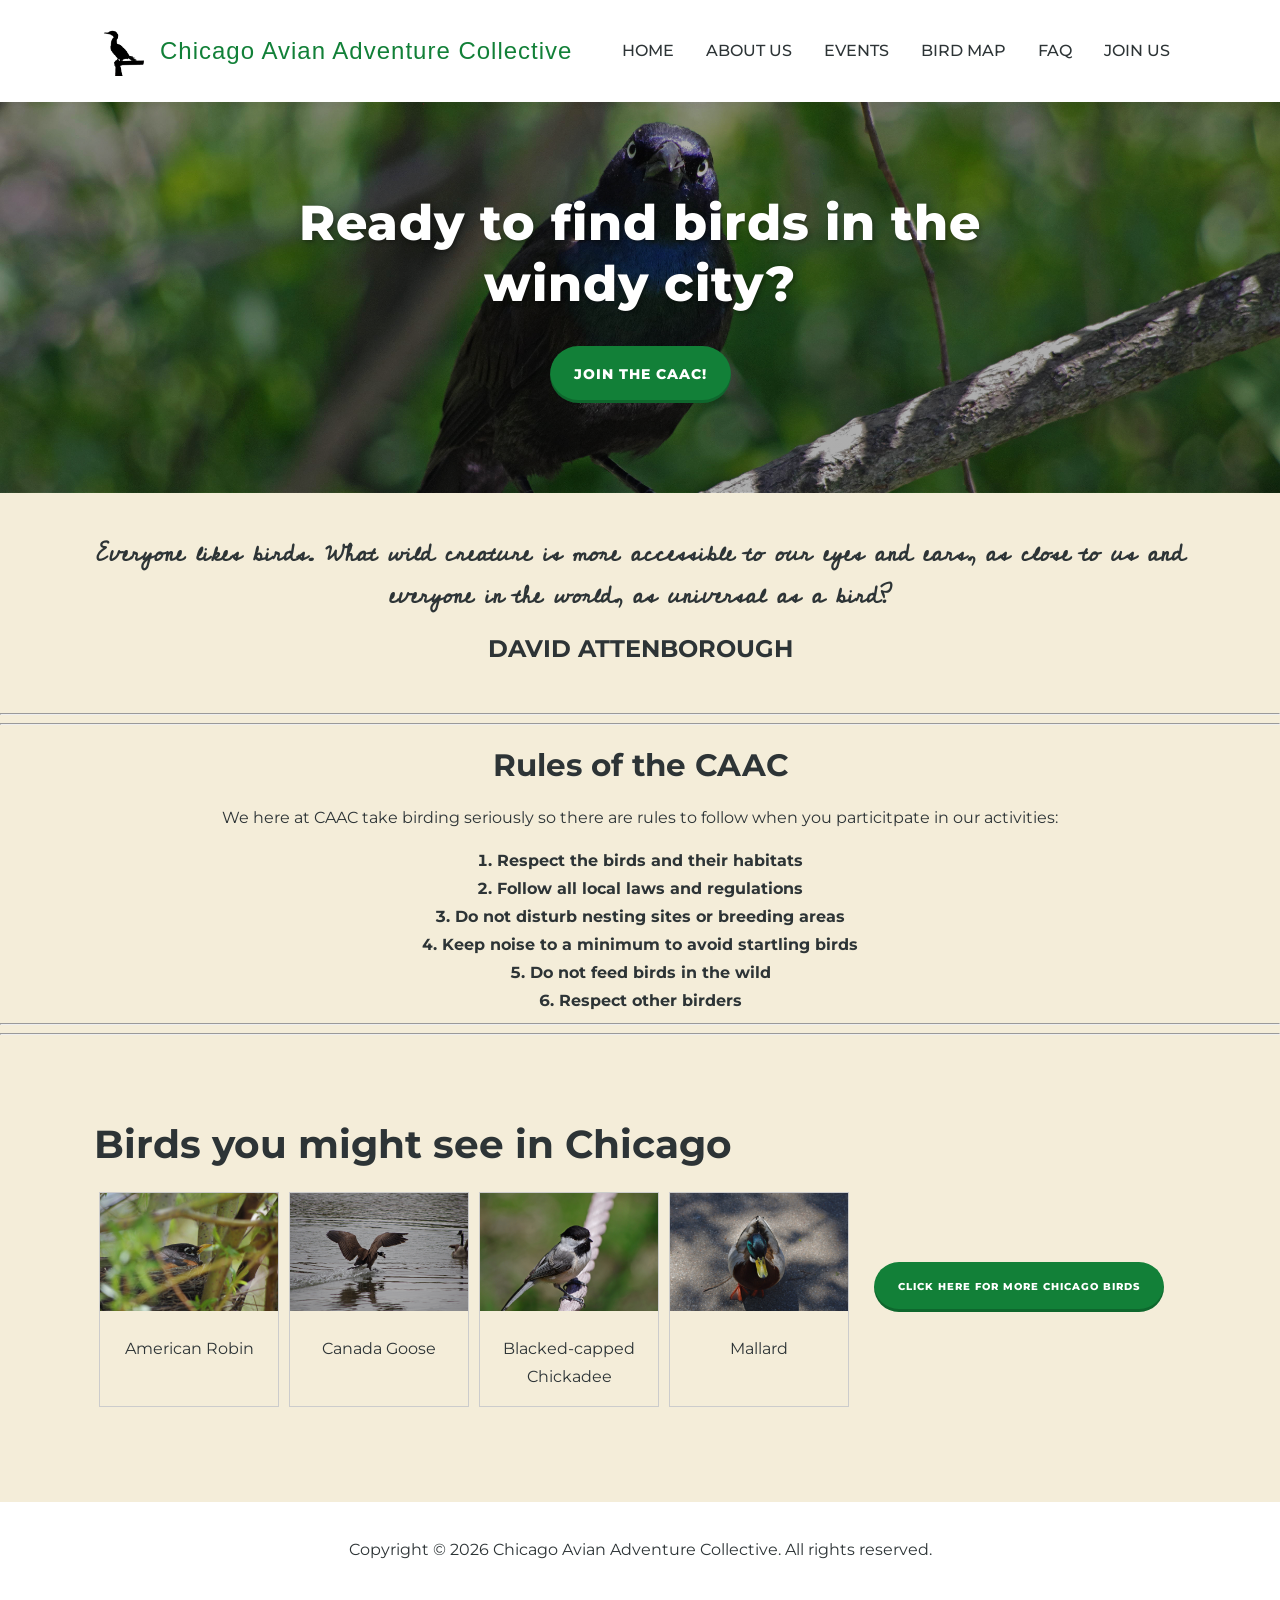
<file: index.html>
<!DOCTYPE html>
<html lang="en">
  <head>
    <meta charset="utf-8" />
    <title>Chicago Avian Adventure Collective Homepage</title>
    <!-- Google Fonts -->
  <link rel="preconnect" href="https://fonts.googleapis.com">
  <link rel="preconnect" href="https://fonts.gstatic.com" crossorigin>
  <link href="https://fonts.googleapis.com/css2?family=Montserrat:ital,wght@0,100..900;1,100..900&display=swap" rel="stylesheet">
  <link rel="preconnect" href="https://fonts.googleapis.com">
  <link rel="preconnect" href="https://fonts.gstatic.com" crossorigin>
  <link href="https://fonts.googleapis.com/css2?family=Cedarville+Cursive&display=swap" rel="stylesheet">
    
    <!-- Global styles -->
    <link href="global.css" rel="stylesheet" />
    <!-- Page styles -->
    <link href="homepage.css" rel="stylesheet" />

  </head>
  <body>
    <header class="header">
      <div class="container navigation">
        <a href="index.html" class="logo">
          <img
            src="images/CAAC_logo.png" width = "100%" height = "100%"
            alt="Chicago Avian Adventure Collective"
            class="logo-img"
          />
          <span>Chicago Avian Adventure Collective</span>
        </a>
        <nav>
          <ul class="nav-menu">
            <li><a href="index.html" class="nav-link">HOME</a></li>
            <li><a href="about_us.html" class="nav-link">ABOUT US</a></li>
            <li><a href="events.html" class="nav-link">EVENTS</a></li>
            <li><a href="bird-map.html" class="nav-link">BIRD MAP</a></li>
            <li><a href="faq.html" class="nav-link">FAQ</a></li>
            <li><a href="join_us.html" class="nav-link">JOIN US</a></li>
          </ul>
        </nav>
      </div>
    </header>
 <main>
   <section class="hero">
    <div class="container text-center">
          <h1>Ready to find birds in the windy city?</h1>
          <div>
            <a href="join-us.html" class="button button-green"> Join the CAAC! </a>
          </div>
    </div>
  </section>

    <section>
    <div class="container">
        <div class="text-center">
            <p class="birding-quote">
              <strong> Everyone likes birds. What wild creature is more accessible to our eyes and ears, 
              as close to us and everyone in the world, as universal as a bird? </strong>
            </p>
            <h2 id="title-sm">DAVID ATTENBOROUGH</h2>
        </div>
    </div>
   </section>
  <hr>
  <hr>
  <div class="container text-center">
	<h3> Rules of the CAAC </h3>
          <p>
            We here at CAAC take birding seriously so there are rules to follow when you particitpate in our activities:
          </p>
  </div>
  <div>
	<ol class = "rules-list">
		<li>Respect the birds and their habitats</li>
		<li>Follow all local laws and regulations</li>
		<li>Do not disturb nesting sites or breeding areas</li>
		<li>Keep noise to a minimum to avoid startling birds</li>
		<li>Do not feed birds in the wild</li>
    <li >Respect other birders</li>
	</ol>
  </div>
</div>
 <hr>
 <hr>
    <section>
    <div class="container">
      <h2 class="title">Birds you might see in Chicago</h2>

    <div class="gallery">
    <div class="gallery-item">
      <a target="_blank" href="images/Gallery_1.jpg">
        <img class = "gallery-img" src="images/Gallery_1.jpg" alt="American Robin in a nest" width="600" height="400">
      </a>
      <div class="desc">American Robin</div>
    </div>

    <div class="gallery-item">
      <a target="_blank" href="images/Gallery_2.jpg">
        <img class = "gallery-img" src="images/Gallery_2.jpg" alt="Geese fighting" width="600" height="400">
      </a>
      <div class="desc">Canada Goose</div>
    </div>

    <div class="gallery-item">
      <a target="_blank" href="images/Gallery_3.jpg">
        <img class = "gallery-img" src="images/Gallery_3.jpg" alt="Blacked-capped Chickadee perched" width="600" height="400">
      </a>
      <div class="desc">Blacked-capped Chickadee</div>
    </div>

    <div class="gallery-item">
      <a target="_blank" href="images/Gallery_6.jpg">
        <img class = "gallery-img" src="images/Gallery_6.jpg" alt="Top-view of a Mallard" width="600" height="400">
      </a>
      <div class="desc">Mallard</div>
    </div>

    <div>
      <a href="bird-map.html" class="sm_button button-green"> Click here for more Chicago birds </a>
    </div>
    </div>
    
    </section>

  </main>

    <footer class="footer">
      <div class="container text-center">
       <p> Copyright &#169; 2026 Chicago Avian Adventure Collective. All rights reserved.</p>
      </div>
    </footer>
  </body>
</html>
</file>
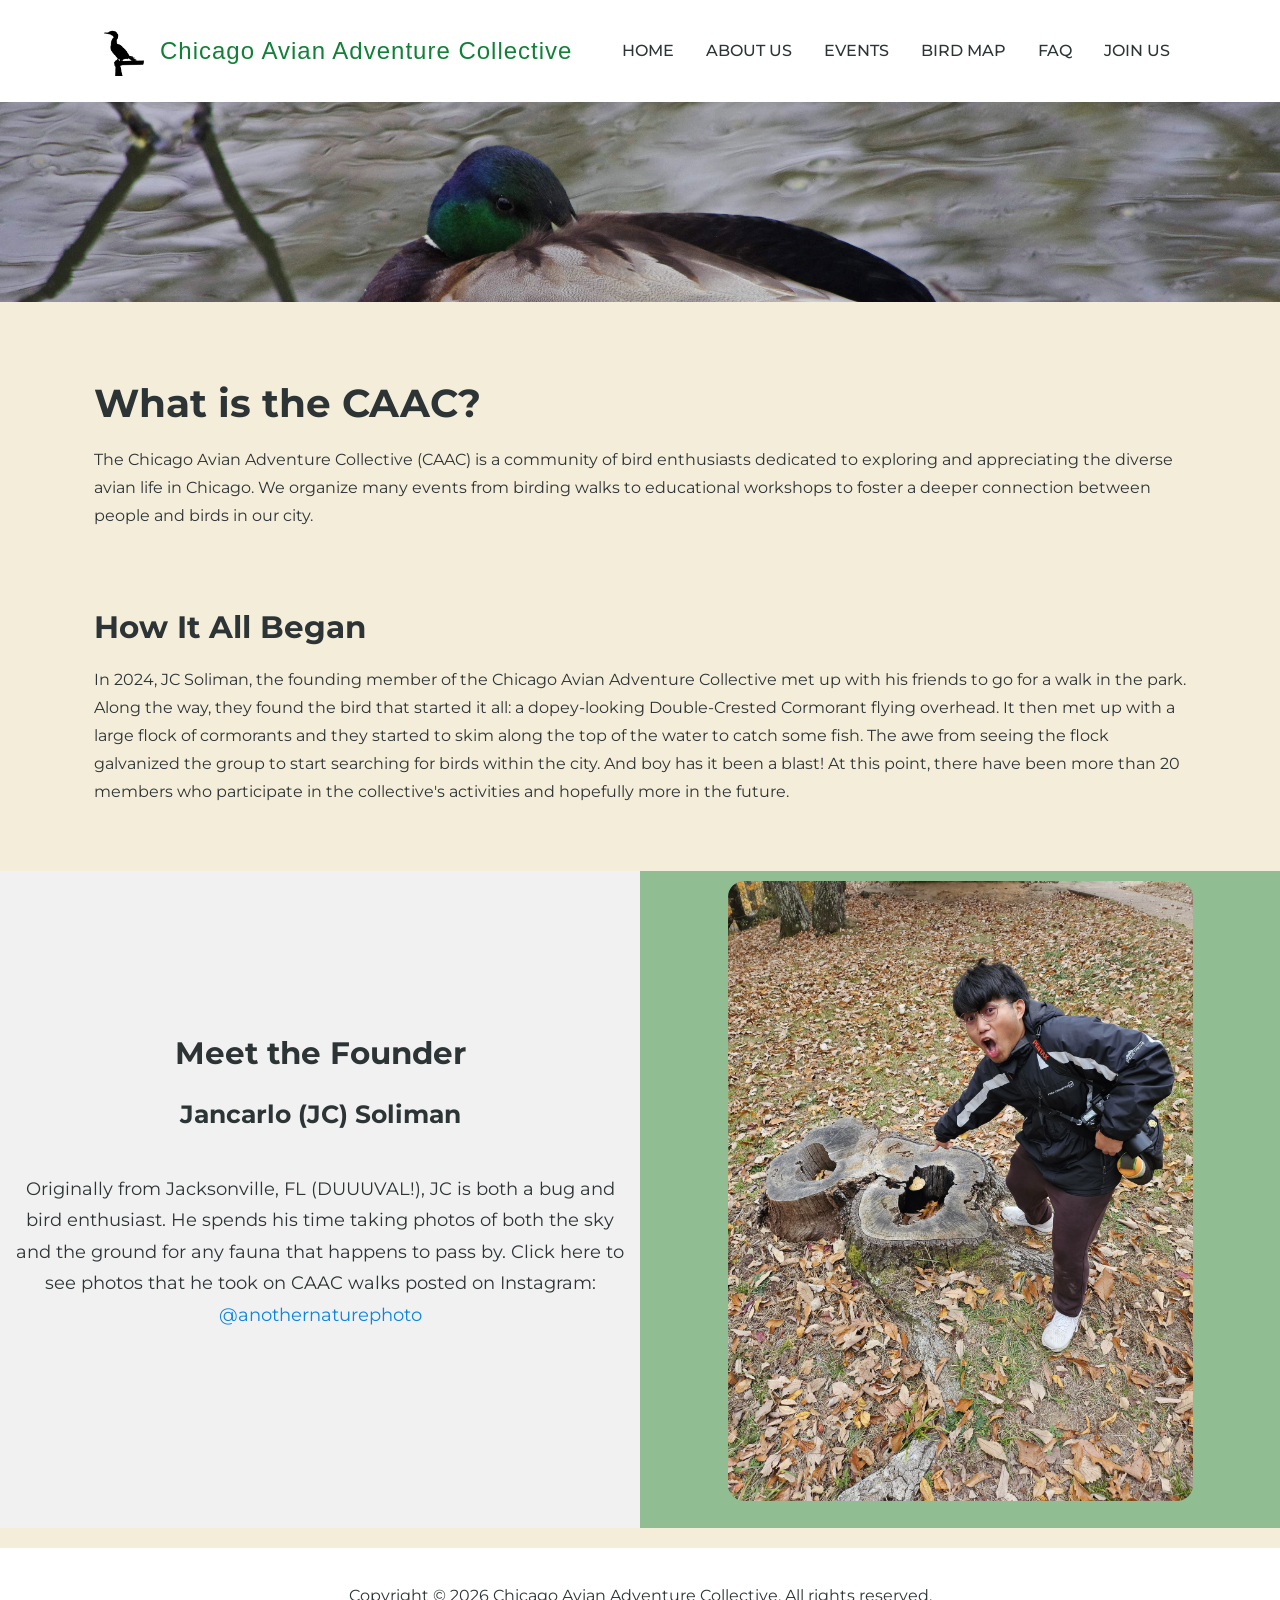
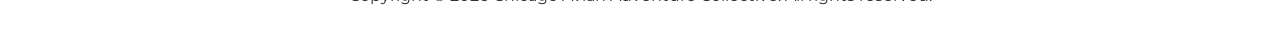
<file: about_us.html>
<!DOCTYPE html>
<html lang="en">
<head>
    <meta charset="utf-8" />
    <title>Learn About the CAAC</title>
    <!-- Google Fonts -->
  <link rel="preconnect" href="https://fonts.googleapis.com">
  <link rel="preconnect" href="https://fonts.gstatic.com" crossorigin>
  <link href="https://fonts.googleapis.com/css2?family=Montserrat:ital,wght@0,100..900;1,100..900&display=swap" rel="stylesheet">
    
    <!-- Global styles -->
    <link href="global.css" rel="stylesheet" />
    <!-- Page styles -->
    <link href="about_us.css" rel="stylesheet" />

  </head>

 <body>
        <header class="header">
      <div class="container navigation">
        <a href="index.html" class="logo">
          <img
            src="images/CAAC_logo.png" width = "100%" height = "100%"
            alt="Chicago Avian Adventure Collective"
            class="logo-img"
          />
          <span>Chicago Avian Adventure Collective</span>
        </a>
        <nav>
          <ul class="nav-menu">
            <li><a href="index.html" class="nav-link">HOME</a></li>
            <li><a href="about_us.html" class="nav-link">ABOUT US</a></li>
            <li><a href="events.html" class="nav-link">EVENTS</a></li>
            <li><a href="bird-map.html" class="nav-link">BIRD MAP</a></li>
            <li><a href="faq.html" class="nav-link">FAQ</a></li>
            <li><a href="join_us.html" class="nav-link">JOIN US</a></li>
          </ul>
        </nav>
      </div>
    </header>

    <main>
      <section class="hero">
      </section>
      <section>
        <div class="container">
          <h2 class="title">What is the CAAC?</h2>
          <p class="text">
            The Chicago Avian Adventure Collective (CAAC) is a community of bird enthusiasts dedicated
            to exploring and appreciating the diverse avian life in Chicago. We organize many events from birding walks to educational workshops 
            to foster a deeper connection between people and birds in our city.
          </p>
        </div>
    </section>

      <section>
        <div class="container_hiab">
          <h3>How It All Began</h3>
          <p class="text">
            In 2024, JC Soliman, the founding member of the Chicago Avian Adventure Collective met up with his friends to go for a walk in the park. 
	Along the way, they found the bird that started it all: a dopey-looking Double-Crested Cormorant flying overhead. It then met up with a large 
	flock of cormorants and they started to skim along the top of the water to catch some fish. The awe from seeing the flock galvanized the group to start searching for birds 
	within the city. And boy has it been a blast! At this point, there have been more than 20 members who participate in the collective's activities and hopefully more in the future.
          </p>
        </section>
        
        <div class="flex-container">
  <div class="flex-item-left">
    <h3 id="flex-left-founder">Meet the Founder</h3>
	  <h4 id="flex-left-name"> Jancarlo (JC) Soliman </h4>
          <p id="flex-left-bio">
          Originally from Jacksonville, FL (DUUUVAL!), JC is both a bug and bird enthusiast. He spends his time 
	        taking photos of both the sky and the ground for any fauna that happens to pass by.
          Click here to see photos that he took on CAAC walks posted on Instagram: <a href="https://www.instagram.com/anothernaturephoto/"> @anothernaturephoto </a>
          </p>
  </div>
  <div class="flex-item-right">
    <img src="images/photo_me.jpg" alt="JC Soliman, the founder of CAAC" id="photome" />
  </div>

	</div>
  </div>
  </div>
      </section>  
    </main>

    <footer class="footer">
      <div class="container text-center">
       <p> Copyright &#169; 2026 Chicago Avian Adventure Collective. All rights reserved.</p>
      </div>
    </footer>
  </body>
</file>
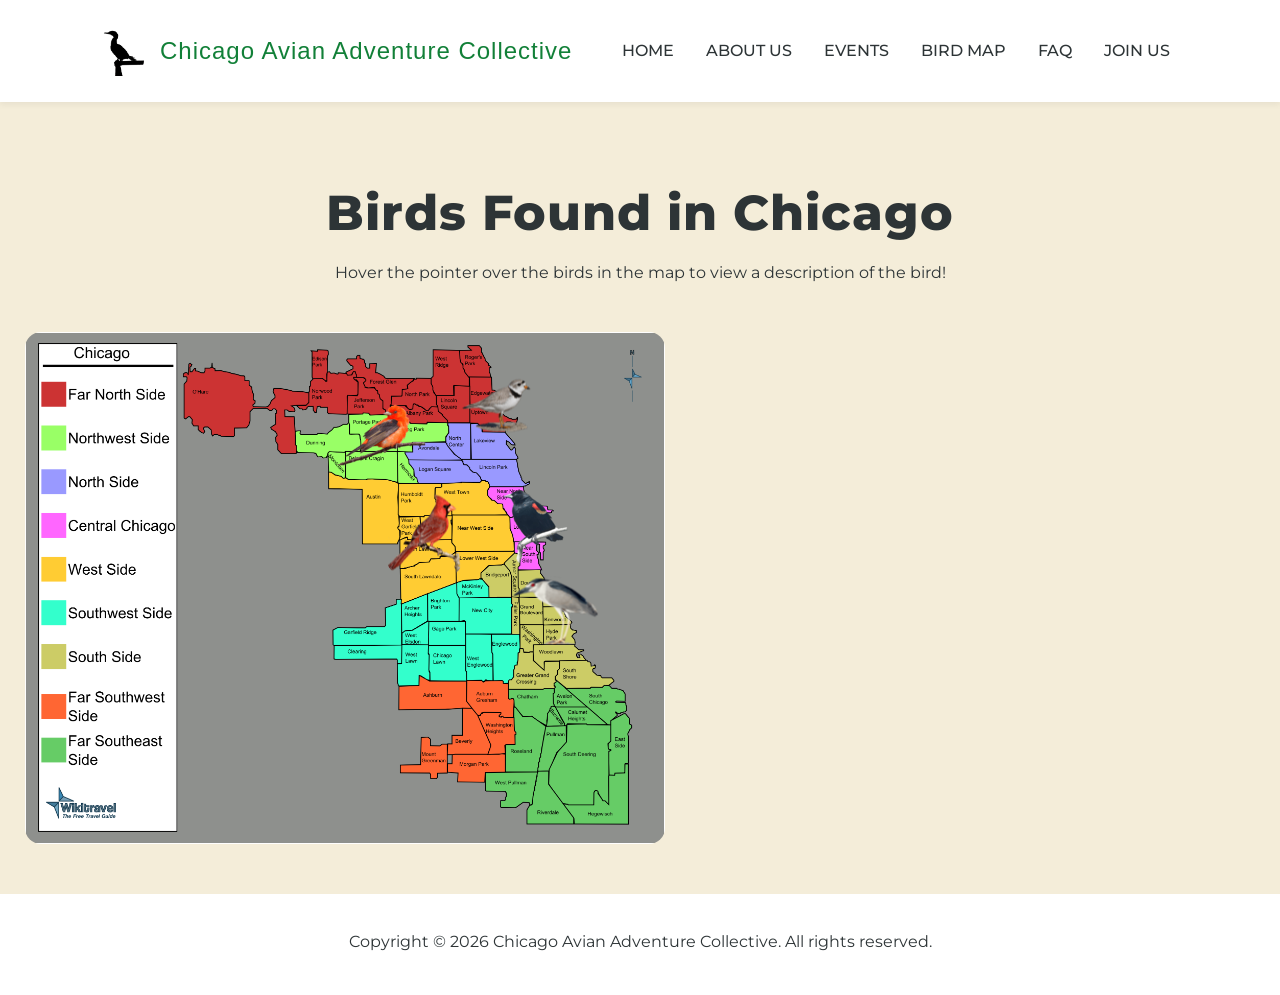
<file: bird-map.html>
﻿<!DOCTYPE html>
<html lang="en">
<head>
   <meta charset="utf-8" />
    <meta name="viewport" content="width=device-width, initial-scale=1" />
    <title>Chicago Birds Map</title>
    <!-- Google Fonts -->
  <link rel="preconnect" href="https://fonts.googleapis.com">
  <link rel="preconnect" href="https://fonts.gstatic.com" crossorigin>
  <link href="https://fonts.googleapis.com/css2?family=Montserrat:ital,wght@0,100..900;1,100..900&display=swap" rel="stylesheet">

    <!-- Global styles -->
    <link href="global.css" rel="stylesheet" />
    <!-- Page styles -->
    <link href="bird-map.css" rel="stylesheet" />

</head>

<body>
  <header class="header">
      <div class="container navigation">
        <a href="index.html" class="logo">
          <img
            src="images/CAAC_logo.png" width = "100%" height = "100%"
            alt="Chicago Avian Adventure Collective"
            class="logo-img"
          />
          <span>Chicago Avian Adventure Collective</span>
        </a>
        <nav>
          <ul class="nav-menu">
            <li><a href="index.html" class="nav-link">HOME</a></li>
            <li><a href="about_us.html" class="nav-link">ABOUT US</a></li>
            <li><a href="events.html" class="nav-link">EVENTS</a></li>
            <li><a href="bird-map.html" class="nav-link">BIRD MAP</a></li>
            <li><a href="faq.html" class="nav-link">FAQ</a></li>
            <li><a href="join_us.html" class="nav-link">JOIN US</a></li>
          </ul>
        </nav>
      </div>
    </header>

<main>
  <section class="hero">
    <h1 style="text-align: center;">Birds Found in Chicago</h1>
    <p style="text-align: center;">Hover the pointer over the birds in the map to
         view a description of the bird!</p>
    </section>

      <div id="birdMap">
         <img src="images/Map_of_Chicago.png" id="mapImage" alt="Map of some birds in Chicago" />
         <!--Map Info-->
         <a id="marker1" class="birdMarkers" href="#marker1"><img src="images/RWBB.png" alt="" /></a>
         <article class="mapInfo">
         <div class="mapInfo">
            <h2>Red-winged Blackbird</h2>
            <p> Broad-shouldered with a slender, conical bill.
               Males have distinct red shoulder patches with a yellow border while 
               females are brown and heavily streaked. Usually found in the Spring until Fall.</p>
         </div>
         </article>
         
         <a id="marker2" class="birdMarkers" href="#marker2"><img src="images/PP.png" alt="" /></a>
         <article>
         <div class="mapInfo">
            <h2>Piping Plover</h2>
            <p>Very pale, with light tan feathers on the back and head; white feathers on the front side.
              Breeding adults have a single, black band of feathers around the neck that may go entirely across the throat. 
		          Bills have a black tip and an orange-yellow base. They are found during Spring.</p>
         </div>
         </article>
         
         <a id="marker3" class="birdMarkers" href="#marker3"><img src="images/NC.png" alt="" /></a>
         <article>
         <div class="mapInfo">
            <h2>Northern Cardinal</h2>
            <p>Medium-sized songbirds. Both sexes of Northern Cardinal have a crest, 
              but the male is fully red with an orange beak while the female is duller with a massive pink bill. 
              These birds can be found year-round in Chicago.</p>
         </div>
         </article>

         <a id="marker4" class="birdMarkers" href="#marker4"><img src="images/BCNH.png" alt="" /></a>
         <article>
         <div class="mapInfo">
            <h2>Black-crowned Night Heron</h2>
            <p>Stocky and heavy-bodied. They are more active at dusk than during daytime. 
              Adults have a distinguishable black cap and back, gray wings. Present in the Spring and Summer months.</p>
         </div>
         </article>
         
         <a id="marker5" class="birdMarkers" href="#marker5"><img src="images/ST.png" alt="" /></a>
         <article>
         <div class="mapInfo">
            <h2>Scarlet Tanager</h2>
            <p>Stocky with thick blunt-tipped bill. 
              Male Scarlet Tanagers have striking blood-red bodies set off by jet-black wings and tail;
              females are yellowish-green and dark-winged. Found during the Spring and Summer. </p>
         </div>
         </article>

      </div>
   </article>
  </section>
   </main>

   <footer class="footer">
      <div class="container text-center">
       <p> Copyright &#169; 2026 Chicago Avian Adventure Collective. All rights reserved.</p>
      </div>
    </footer>

</body>
</html>
</file>
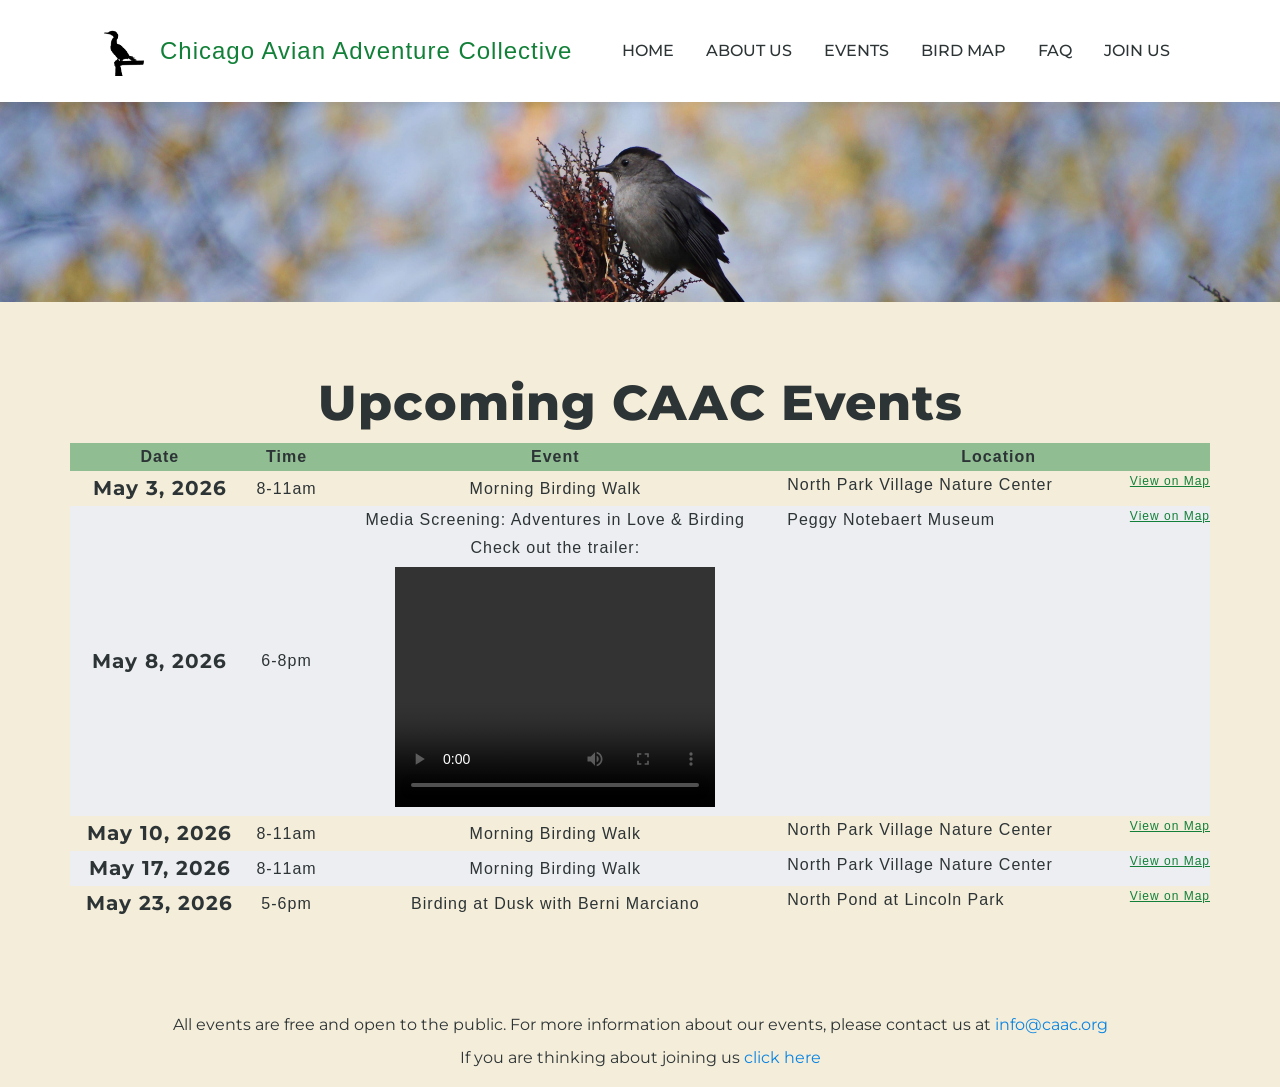
<file: events.html>
<!DOCTYPE html>
<html lang ="en">
<head>
  <meta charset="UTF-8">
  <title>Calendar of Events</title>
   <link rel="preconnect" href="https://fonts.googleapis.com">
  <link rel="preconnect" href="https://fonts.gstatic.com" crossorigin>
  <link href="https://fonts.googleapis.com/css2?family=Montserrat:ital,wght@0,100..900;1,100..900&display=swap" rel="stylesheet">
  
  <link href="events.css" rel="stylesheet" />
  <link href="global.css" rel="stylesheet" />
</head>

<body>
   <header class="header">
      <div class="container navigation">
        <a href="index.html" class="logo">
          <img
            src="images/CAAC_logo.png" width = "100%" height = "100%"
            alt="Chicago Avian Adventure Collective"
            class="logo-img"
          />
          <span>Chicago Avian Adventure Collective</span>
        </a>
        <nav>
          <ul class="nav-menu">
            <li><a href="index.html" class="nav-link">HOME</a></li>
            <li><a href="about_us.html" class="nav-link">ABOUT US</a></li>
            <li><a href="events.html" class="nav-link">EVENTS</a></li>
            <li><a href="bird-map.html" class="nav-link">BIRD MAP</a></li>
            <li><a href="faq.html" class="nav-link">FAQ</a></li>
            <li><a href="join_us.html" class="nav-link">JOIN US</a></li>
          </ul>
        </nav>
      </div>
    </header>

<section class="hero">
  </section>
<section class="events-page">
<h1 class="container text-center">Upcoming CAAC Events</h1>
<table class="container text-center">
  <thead>
    <tr>
      <th scope="col">Date</th>
      <th scope="col">Time</th>
      <th scope="col">Event</th>
      <th scope="col">Location</th>
    </tr>
  </thead>
  <tbody>
    <tr>
      <th scope="row" class="event-date">May 3, 2026</th>
      <td>8-11am</td>
      <td>Morning Birding Walk</td>
      <td id="location-1">North Park Village Nature Center <a id="map-link-1" href="https://maps.app.goo.gl/5kvxy5todyXZazb4A" target="_blank">View on Map</a></td> 
    </tr>
    <tr>
      <th scope="row" class="event-date">May 8, 2026</th>
      <td>6-8pm</td>
      <td>Media Screening: Adventures in Love & Birding
        <p>Check out the trailer:</p>
        <video width="320" height="240" controls>
        <source src="video/Movie_Trailer.mp4" type="video/mp4">
        </video>
      </td>
      <td id="location-2">Peggy Notebaert Museum <a id="map-link-2" href="https://maps.app.goo.gl/qjZYN5U4rfnNHS2y6" target="_blank">View on Map</a></td>
    </tr>
    <tr>
      <th scope="row" class="event-date">May 10, 2026</th>
      <td>8-11am</td>
      <td>Morning Birding Walk</td>
      <td id="location-3">North Park Village Nature Center <a id="map-link-3" href="https://maps.app.goo.gl/5kvxy5todyXZazb4A" target="_blank">View on Map</a></td>
    </tr>
    <tr>
      <th scope="row" class="event-date">May 17, 2026</th>
      <td>8-11am</td>
      <td>Morning Birding Walk</td>
      <td id="location-4">North Park Village Nature Center <a id="map-link-4" href="https://maps.app.goo.gl/5kvxy5todyXZazb4A" target="_blank">View on Map</a></td>
    </tr>
    <tr>
      <th scope="row" class="event-date">May 23, 2026</th>
      <td>5-6pm</td>
      <td>Birding at Dusk with Berni Marciano</td>
      <td id="location-5">North Pond at Lincoln Park <a id="map-link-5" href="https://maps.app.goo.gl/mzJMtW7vtjhvpNV29" target="_blank">View on Map</a></td>
    </tr>

  </tbody>
</table>
</section>
<section class="container text-center">
  <p>All events are free and open to the public. For more information about our events, 
    please contact us at <a href="mailto:info@caac.org">info@caac.org</a></p>
  <p>If you are thinking about joining us <a href="join_us.html">click here</a></p>
</section>
</body>
</html>
</file>
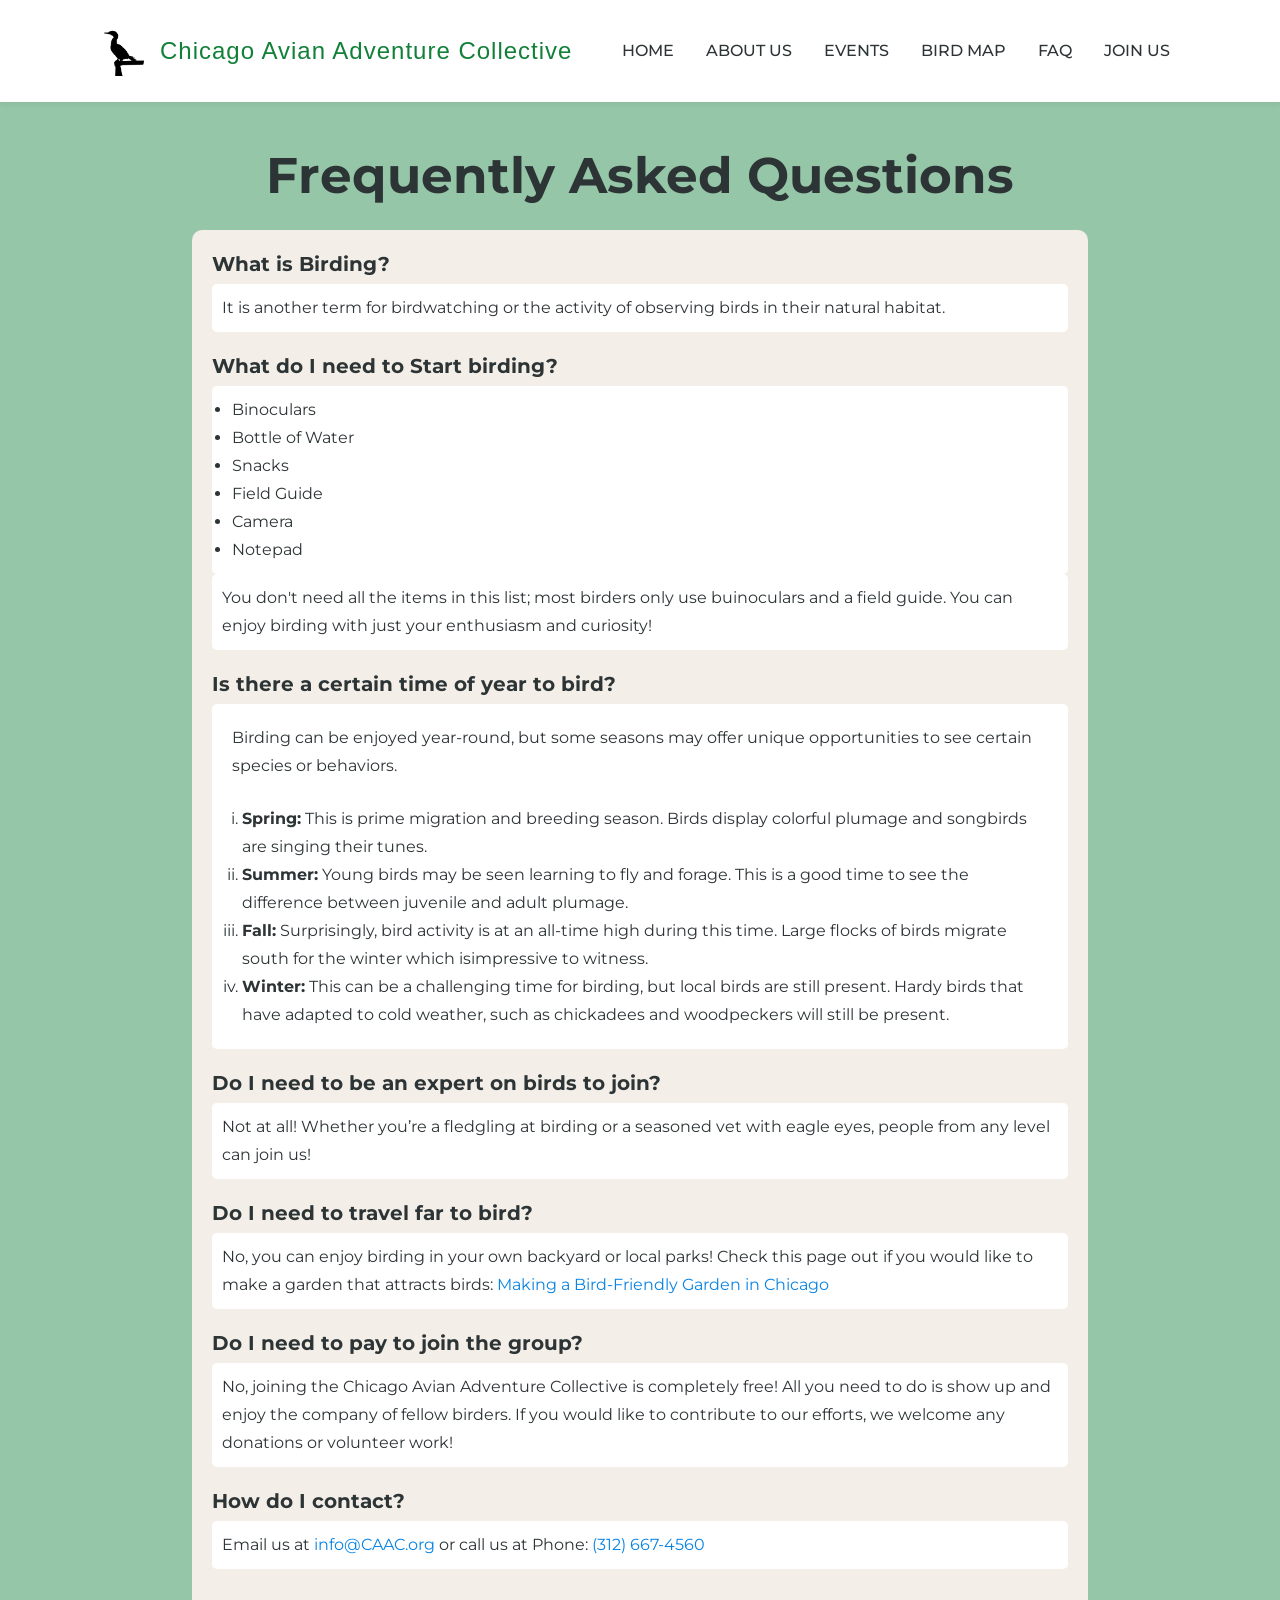
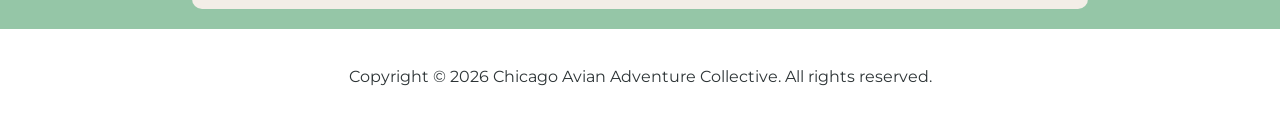
<file: faq.html>
<!DOCTYPE html>
<html lang="en">
 <meta charset="utf-8" />
    <title>Frequently Asked Questions</title>
    <!-- Google Fonts -->
  <link rel="preconnect" href="https://fonts.googleapis.com">
  <link rel="preconnect" href="https://fonts.gstatic.com" crossorigin>
  <link href="https://fonts.googleapis.com/css2?family=Montserrat:ital,wght@0,100..900;1,100..900&display=swap" rel="stylesheet">
    
    <!-- Global styles -->
    <link href="global.css" rel="stylesheet" />
    <!-- Page styles -->
    <link href="faq.css" rel="stylesheet" />

  </head>

<body>

<header class="header">
      <div class="container navigation">
        <a href="index.html" class="logo">
          <img src="images/CAAC_logo.png" width = "100%" height = "100%"
            alt="Chicago Avian Adventure Collective" class="logo-img"/>
          <span>Chicago Avian Adventure Collective</span>
        </a>
        <nav>
          <ul class="nav-menu">
            <li><a href="index.html" class="nav-link">HOME</a></li>
            <li><a href="about_us.html" class="nav-link">ABOUT US</a></li>
            <li><a href="events.html" class="nav-link">EVENTS</a></li>
            <li><a href="bird-map.html" class="nav-link">BIRD MAP</a></li>
            <li><a href="faq.html" class="nav-link">FAQ</a></li>
            <li><a href="join_us.html" class="nav-link">JOIN US</a></li>
          </ul>
        </nav>
      </div>
    </header>

<h2 class="faq-title">Frequently Asked Questions</h2>

<div class="faq-container">

  <div class="faq-item">
    <h3 class="faq-question">What is Birding?</h3>
    <p class="faq-answer">It is another term for birdwatching or the activity of observing birds in their natural habitat.</p>
  </div>

  <div class="faq-item">
    <h3 class="faq-question">What do I need to Start birding?</h3>
    <ul class="faq-answer">
      <li>Binoculars</li>
      <li>Bottle of Water</li>
      <li>Snacks</li>
      <li>Field Guide</li>
      <li>Camera</li>
      <li>Notepad</li>
    </ul>
    <p class ="faq-answer">You don't need all the items in this list; most birders only use buinoculars and a field guide.
        You can enjoy birding with just your enthusiasm and curiosity!</p>
  </div>

  <div class="faq-item">
    <h3 class="faq-question">Is there a certain time of year to bird? </h3>
    <div class="faq-item-season">
    <p class="faq-answer">Birding can be enjoyed year-round, but some seasons may offer unique opportunities to see certain species or behaviors.</p>
    <ol class="faq-answer">
      <li><strong>Spring:</strong> This is prime migration and breeding season. 
        Birds display colorful plumage and songbirds are singing their tunes.</li>
      <li><strong>Summer:</strong> Young birds may be seen learning to fly and forage. 
        This is a good time to see the difference between juvenile and adult plumage.</li>
      <li><strong>Fall:</strong> Surprisingly, bird activity is at an all-time high during this time. 
        Large flocks of birds migrate south for the winter which isimpressive to witness.</li>
      <li><strong>Winter:</strong> This can be a challenging time for birding, but local birds are still present.
        Hardy birds that have adapted to cold weather, such as chickadees and woodpeckers will still be present.</li>
    </ol>
    </div>
  </div>

  <div class="faq-item">
    <h3 class="faq-question">Do I need to be an expert on birds to join?</h3>
    <p class="faq-answer">Not at all! Whether you’re a fledgling at birding or a seasoned vet with eagle eyes, people from any level can join us!</p>
  </div>

  <div class="faq-item">
    <h3 class="faq-question">Do I need to travel far to bird?</h3>
    <p class="faq-answer">No, you can enjoy birding in your own backyard or local parks! Check this page out if you would like
        to make a garden that attracts birds: <a href="https://www.chicagobotanic.org/plant-information/tips/planting-garden-birds">Making a Bird-Friendly Garden in Chicago</a></p>
    </p>
  </div>

  <div class="faq-item">
    <h3 class="faq-question">Do I need to pay to join the group?</h3>
    <p class="faq-answer">No, joining the Chicago Avian Adventure Collective is completely free! All you need to do is show up and enjoy the company of fellow birders. 
        If you would like to contribute to our efforts, we welcome any donations or volunteer work!</p>
  </div>

  <div class="faq-item">
    <h3 class="faq-question">How do I contact?</h3>
    <p class="faq-answer">Email us at <a href="mailto:info@chicagoavian.org">info@CAAC.org</a> or call us at Phone: <a href="tel:3126674560">(312) 667-4560</a></p>
  </div>
</div>

<footer class="footer">
      <div class="container text-center">
       <p> Copyright &#169; 2026 Chicago Avian Adventure Collective. All rights reserved.</p>
      </div>
    </footer>
</body>

</html>
</file>
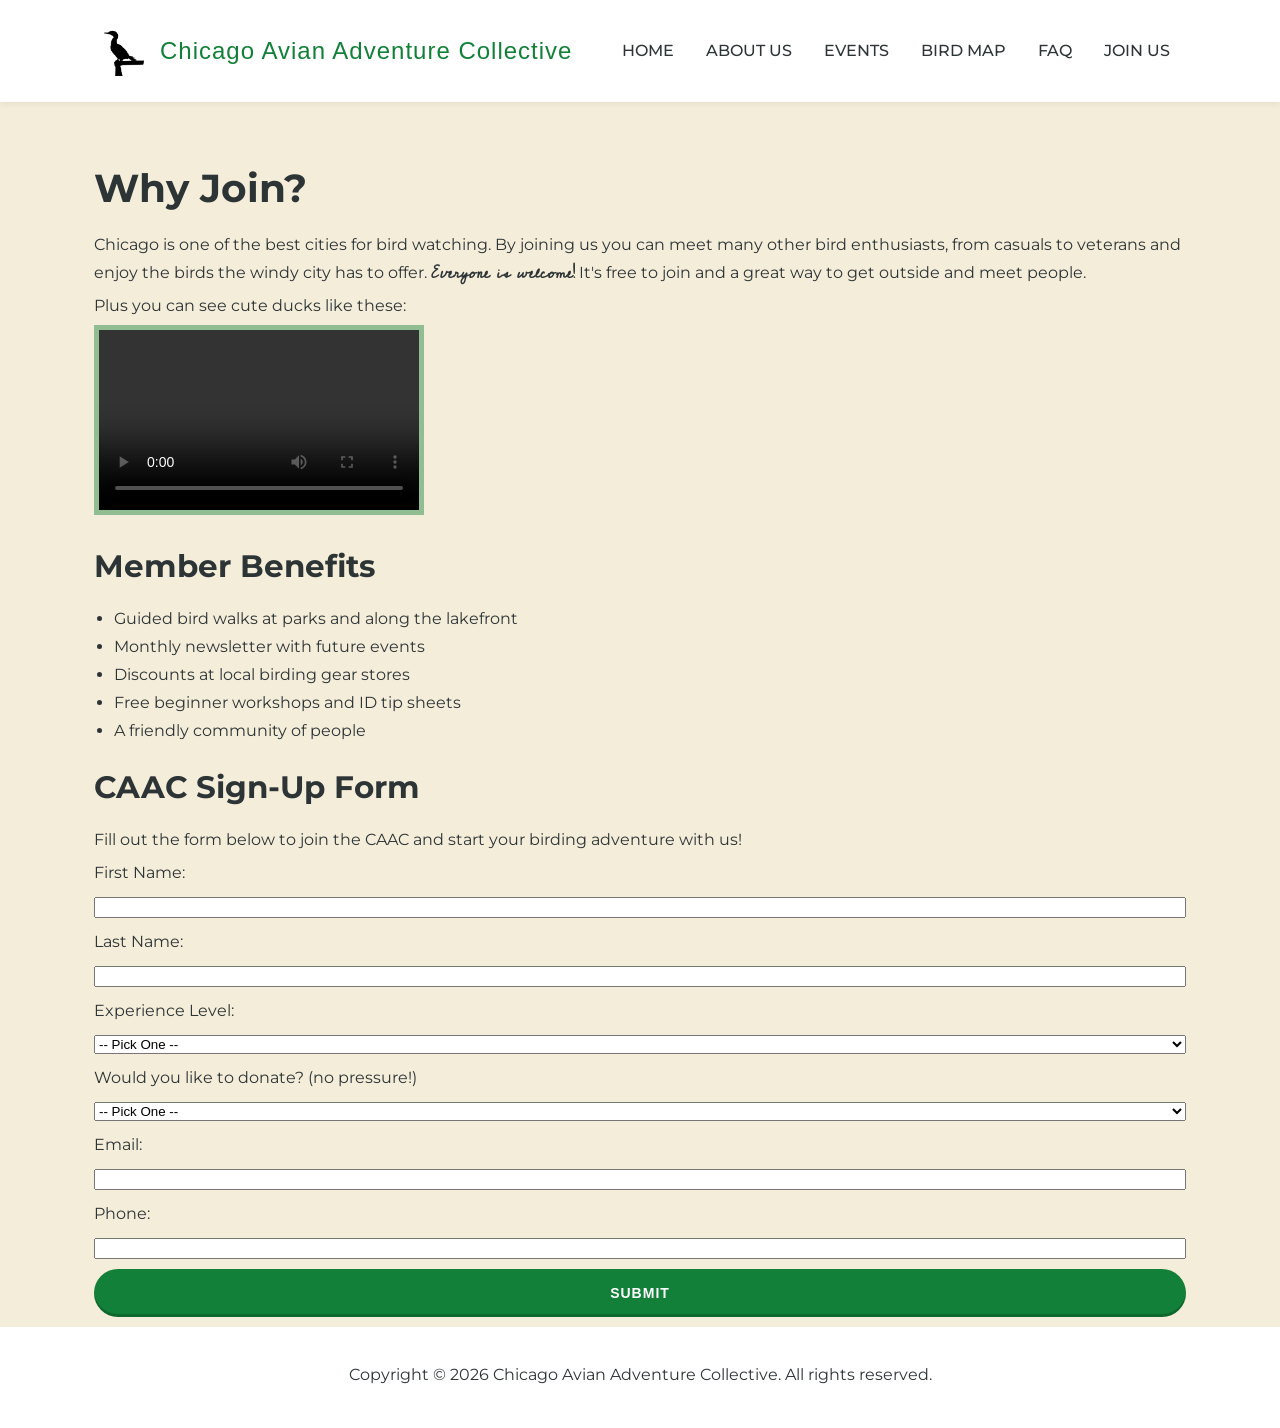
<file: join_us.html>
﻿<!DOCTYPE html>
<html lang="en">

<head>
<meta charset="utf-8" />
   <title>Join the CAAC</title>
    <!-- Google Fonts -->
  <link rel="preconnect" href="https://fonts.googleapis.com">
  <link rel="preconnect" href="https://fonts.gstatic.com" crossorigin>
  <link href="https://fonts.googleapis.com/css2?family=Montserrat:ital,wght@0,100..900;1,100..900&display=swap" rel="stylesheet">
  <link rel="preconnect" href="https://fonts.googleapis.com">
  <link rel="preconnect" href="https://fonts.gstatic.com" crossorigin>
  <link href="https://fonts.googleapis.com/css2?family=Cedarville+Cursive&display=swap" rel="stylesheet">

  <link rel="stylesheet" href="global.css" type="text/css">
  <link rel="stylesheet" href="join_us.css" type="text/css">
</head>

<body>
<header class="header">
      <div class="container navigation">
        <a href="index.html" class="logo">
          <img src="images/CAAC_logo.png" width = "100%" height = "100%"
            alt="Chicago Avian Adventure Collective" class="logo-img"/>
          <span>Chicago Avian Adventure Collective</span>
        </a>
        <nav>
          <ul class="nav-menu">
            <li><a href="index.html" class="nav-link">HOME</a></li>
            <li><a href="about_us.html" class="nav-link">ABOUT US</a></li>
            <li><a href="events.html" class="nav-link">EVENTS</a></li>
            <li><a href="bird-map.html" class="nav-link">BIRD MAP</a></li>
            <li><a href="faq.html" class="nav-link">FAQ</a></li>
            <li><a href="join_us.html" class="nav-link">JOIN US</a></li>
          </ul>
        </nav>
      </div>
    </header>
  <main>

    <section class="container">
      <h2>Why Join?</h2>
      <p id="p-joinus">Chicago is one of the best cities for bird watching. By joining us you can meet many other bird enthusiasts, 
        from casuals to veterans and enjoy the birds the windy city has to offer. <span style="font-family: 'Cedarville Cursive', cursive; font-weight: bold;">Everyone is welcome!</span>
        It&#39;s free to join and a great way to get outside and meet people.</p>
      <p>Plus you can see cute ducks like these:</p>
      <video style='border: 5px solid #12803971;' width="320" height="180" src="video/Rubber Duckies.mp4" controls></video>
    </section>

    <section class="container">
      <h3>Member Benefits</h3>
      <ul class="benefits-list">
        <li>Guided bird walks at parks and along the lakefront</li>
        <li>Monthly newsletter with future events</li>
        <li>Discounts at local birding gear stores</li>
        <li>Free beginner workshops and ID tip sheets</li>
        <li>A friendly community of people </li>
      </ul>
    </section>

    <section class="container">
    <h3>CAAC Sign-Up Form</h3>
    <p>Fill out the form below to join the CAAC and start your birding adventure with us!</p>
    <form class="join-form" action="/Submit" method="post">
      <label for="fName">First Name:</label>
      <input type="text" id="name" name="name" required>
      <label for="lName">Last Name:</label>
      <input type="text" id="lname" name="lname" required>
      <label for="level">Experience Level:</label>
      <select id="level" name="level" required>
          <option value="">-- Pick One --</option>
          <option value="beginner">Beginner</option>
          <option value="intermediate">Intermediate</option>
          <option value="advanced">Advanced</option>
      </select>
      <script src="Donation_Selection.js"></script>
      <label for="choice">Would you like to donate? (no pressure!)</label>
      <select id="choice" onchange="checkOption()" required>
      <option value="">-- Pick One --</option>
      <option value="show">Yes</option>
      <option value="hide">No</option>
      </select>
      
<!-- Hidden Content -->
<div id="message" style="display:none;">
  Why thank you for your generosity! Your donation will help us continue to provide free events and workshops for birders of all levels. 
  Once you click submit, we&#39;ll reach out to you within 24 hours to discuss the details of your donation either through your email or phone number if provided.
</div>
      <label for="email">Email:</label>
      <input type="email" id="email" name="email" required>
      <label for="phone">Phone:</label>
      <input type="tel" id="phone" name="phone" optional>
  
        <button class="button button-green" type="submit">Submit</button>
    </form>
    </section>
  </main>

  <footer class="footer">
      <div class="container text-center">
       <p> Copyright &#169; 2026 Chicago Avian Adventure Collective. All rights reserved.</p>
      </div>
    </footer>
</body>
</html>
</file>
<file: global.css>
article,
aside,
figcaption,
figure,
footer,
header,
main,
nav,
section {
  display: block;
}

address,
article,
aside,
blockquote,
body,
cite,
div,
dl,
dt,
dd,
em,
figcaption,
figure,
footer,
h1,
h2,
h3,
h4,
h5,
h6,
header,
html,
img,
li,
main,
nav,
nav a,
ol,
p,
section,
span,
ul,
table,
tr,
td,
th {
  margin: 0;
  padding: 0;
  border: 0;
  font-size: 100%;
  background: transparent;
  box-sizing: border-box;
}

/* HTML and Body styles */

body {
  background: rgb(244, 237, 217);
  font-family: 'Montserrat', sans-serif;
  font-weight: 400;
  line-height: 1.75;
  color: #2d3436;

}

.title{
margin-top: -15px;
}

h1 {
  font-size: 48.83px;
  margin-bottom: 16px;
  line-height: 1.25;
  font-weight: 800;
  letter-spacing: 1px;
}
h2 {
  margin-top: 50px;
  font-size: 39.06px;
  margin-bottom: 16px;
  line-height: 1.35;
}
h3 {
  font-size: 31.25px;
  margin-bottom: 16px;
  line-height: 1.45;
}
h4 {
  font-size: 25px;
  margin-bottom: 16px;
  line-height: 1.5;
}
h5 {
  font-size: 20px;
  margin-bottom: 16px;
  line-height: 1.55;
}
h6 {
  font-size: 16px;
  margin-bottom: 16px;
  line-height: 1.75;
}

section {
  padding-top: 80px;
  padding-bottom: 80px;
}

p {
  margin-bottom: 5px;
}

a {
  text-decoration: none;
  color: #0984e3;
}

a:hover {
  text-decoration: underline;
}

img {
  border-radius: 16px;
}

/* Utilities */

.lead {
  font-size: 20px;
  line-height: 1.5;
}

.text-center {
  text-align: center;
}

.w-full {
  width: 100%;
}

.h-auto {
  height: auto;
}

.row {
  display: flex;
  /* flex-direction: row; */
  max-width: 100%;
  flex-wrap: wrap;
}

.col {
  flex: 1;
  padding-left: 16px;
  padding-right: 16px;
  margin-bottom: 16px;
}

/* Components */

.container {
  width: 100%;
  max-width: 1140px;
  margin: 0 auto;
  padding: 10px 24px;
  position: relative;
}

.logo {
  display: inline-flex;
  align-items: center;
  font-family: 'Shrikhand', sans-serif;
  font-size: 24px;
  font-weight: 400;
  line-height: 1.5;
  text-decoration: none;
  letter-spacing: 1px;
}

.logo-img {
  display: inline-block;
  width: 50px;
  height: 50px;
  margin-right: 16px;
}

.button {
  display: inline-block;
  padding: 16px 24px;
  border-radius: 100px;
  font-size: 14px;
  font-weight: 800;  
  text-transform: uppercase;
  letter-spacing: 1px;
  transition: all 0.2s ease-in-out;
  text-decoration: none;
  outline: none;
  cursor: pointer;
  border: none;
}

.button-green {
  background: #128038;
  color: #fff;
  box-shadow: inset 0px -3px 0px rgba(0, 0, 0, 0.2);
}

.button-green:hover {
  background: #40e479;
  color: #fff;
  text-decoration: none;
  box-shadow: none;
}

/* Header Styles */

.header {
  font-family: 'Montserrat', sans-serif;
  padding-top: 16px;
  padding-bottom: 16px;
  background: #fff;
  position: sticky;
  top: 0;
  left: 0;
  right: 0;
  z-index: 100;
  box-shadow: 0px 3px 6px rgba(0, 0, 0, 0.05);
}

.header .logo {
  text-decoration: none;
  color: #128038;
}

.nav-menu {
  display: flex;
  justify-content: space-between;
  list-style: none;
}

.nav-link {
  text-decoration: none;
  color: #2d3436;
  margin-left: 16px;
  margin-right: 16px;
  font-weight: 500;
}

.nav-link:hover {
  color: #40e479;
  text-decoration: none;
}

.navigation {
  display: flex;
  justify-content: space-between;
  align-items: center;
}

/* Footer Styles */

.footer {
  padding: 24px 0;
  background-color: white;
  color: #2d3436;
  text-align: center;
  vertical-align: top;
}
</file>
<file: homepage.css>
/* Home Page Styles */
.hero {
  display: flex;
  background-image: linear-gradient(rgba(0, 0, 0, 0.3), rgba(0, 0, 0, 0.3)), url('images/Grackle 2.jpg');
  background-repeat: no-repeat;
  background-position: center;
  background-size: cover;
  height: 100%; 
  width: 100%;
}

.hero h1 {
  max-width: 800px;
  margin: 0 auto 32px;
  text-shadow: 2px 2px 4px rgba(0, 0, 0, 0.3);
  color: white;
}

p.birding-quote {
font-family: 'Cedarville Cursive', cursive;
font-size: 24px;
position: relative;
margin-top:-50px
}

h2#title-sm{
  font-size: 24px;
  margin-top: 16px;
  margin-bottom: -50px;
}

div.gallery {
  display: flex;
  flex-wrap: wrap;
  justify-content: flex-start;
}

div.gallery-item {
  margin: 5px;
  border: 1px solid #ccc;
  width: 180px;
}

div.gallery-item:hover {
  border: 5px solid #777;
}

div.gallery-item img {
  width: 100%;
  height: auto;
  border-radius: 0px;
}

div.gallery-item div.desc {
  padding: 15px;
  text-align: center;
}

.sm_button {
  display: inline-block;
  margin-top: 75px;
  margin-left: 20px;
  padding: 16px 24px;
  border-radius: 100px;
  font-size: 10px;
  font-weight: 800;  
  text-transform: uppercase;
  letter-spacing: 1px;
  transition: all 0.2s ease-in-out;
  text-decoration: none;
  outline: none;
  cursor: pointer;
  border: none;
}

ol.rules-list{
    text-justify:inter-word;
    list-style-type: 1;
    font-weight: bold;
    list-style-position: inside;
    text-align: center;
}
</file>
<file: about_us.css>
.hero {
   display: flex;
   align-items: center;
   min-height: 200px;
   text-align: center;
   background-image: url('images/Yoga duck 2.jpg');
   background-repeat: no-repeat;
   background-position: center;
   background-size: cover;
 }

 .flex-container {
  display: flex;
  flex-wrap: wrap;
  font-size: 30px;
  text-align: center;
  margin-top: -20px;
  margin-bottom: 20px;
}

.flex-item-left {
  background-color: #f1f1f1;
  padding: 10px;
  flex: 50%;
  font-size: 18px;
  position: relative;
}

#flex-left-founder{
  margin-top: 150px;
}

#flex-left-name{
  margin-top: 20px;
}

#flex-left-bio{
  margin-top: 40px;
}

.flex-item-right {
  background-color: #12803971;
  padding: 10px;
  flex: 50%;
  position: relative;
}

#photome{
  object-fit: contain;
  width: 75%;
}

.container_hiab{
  width: 100%;
  max-width: 1140px;
  margin-top: -100px;
  margin-left: auto;
  margin-right: auto;
  padding: 0 24px;
  position: relative;
}
</file>
<file: bird-map.css>
@charset "utf-8";

.article_top_section {
   text-align: left;
   margin-right:50px;
   margin-bottom: 20px;
}

/* Interactive Map Styles */
div.mapInfo {
   background-color: #128038;
   color: rgb(211, 199, 173);
   margin-top: 20px;
   margin-right: -100px;
   padding: 20px 20px;
}

div.mapInfo h2 {
   background-color: rgb(96, 87, 70);
   text-align: center;
   font-size: 22px;
   font-weight: normal;
   padding: 10px 20px;
   margin-top: -45px;
}


/* Map Styles */
#birdMap {
   position: relative;
   display:flex;
   justify-content: space-between;
   width: 50%;
   margin: -40px 25px 0px 25px;
   padding-bottom: 50px;
   position: relative;
}

#mapImage {
   position: relative;
   display: block;
   width: 100%;
}


/* Interactive Map Styles */
a.birdMarkers {
   position: absolute;
   top: 0;
   left: 0;
   transform: translate(-50%, -50%);
}
a#marker1 {
   top: 195px;
   left: 510px;
}
a#marker2 {
   top: 75px;
   left: 475px;
}
a#marker3 {
   top: 202px;
   left: 400px;
}
a#marker4 {
   top: 275px;
   left: 530px;
}
a#marker5 {
   top: 100px;
   left: 350px;
}


/* Map Information Styles */
article div.mapInfo {
   display: none;
   float: right;  
   margin-left: 250px;
   margin-top: 50px;
   width: 100%
}

a.birdMarkers:hover + article div.mapInfo {
   display: block;
   width: 100%;
}
</file>
<file: events.css>
.hero {
   display: flex;
   align-items: center;
   min-height: 200px;
   text-align: center;
   background-image: url('images/Catbird.jpg');
   background-repeat: no-repeat;
   background-position: center;
   background-size: cover;
   margin-bottom: -20px;
 }


table {
  margin-top: 100px;
  border-collapse: collapse;
  border: 2px solid rgb(140 140 140);
  font-family: sans-serif;
  font-size: 0.8rem;
  letter-spacing: 1px;
}

#location-1, #location-3, #location-4, #location-5 {
  display: flex;
  flex-direction: row;
} 

#location-2{
  display: flex;
  flex-direction: row;
  vertical-align: middle;
}

#map-link-1, #map-link-2, #map-link-3, #map-link-4, #map-link-5 {
  text-decoration: underline;
  margin-left: auto;
  font-size: 0.75rem;
  color: #128039;
}

.event-date {
  font-family: 'Montserrat', sans-serif;
  font-weight: bold;
  font-size: 1.25rem;
}

thead,
tfoot {
  background-color: #12803971;
}

th,
td {
  border: 1px solid rgb(160 160 160);
  padding: 8px 10px;
}

td:last-of-type {
  text-align: center;
}

tbody > tr:nth-of-type(even) {
  background-color: rgb(237 238 242);
}

tfoot th {
  text-align: right;
}

tfoot td {
  font-weight: bold;
}
</file>
<file: faq.css>
body {
  background: #12803971;
  font-family: 'Montserrat', sans-serif;
  font-weight: 400;
  line-height: 1.75;
  color: #2d3436;
}

.faq-title {
  font-family: 'Montserrat', sans-serif;
  text-align: center;
  margin-top: 40px;
  font-size: 50px;
}

.faq-container {
  width: 70%;
  margin: 20px auto;
  background: #f3eee7;
  padding: 20px;
  border-radius: 10px;
}

.faq-item {
  margin-bottom: 20px;
}

.faq-item-season {
  margin-bottom: 20px;
  background: white;
  padding: 10px;
  border-radius: 5px;
}

.faq-question {
  font-size: 20px;
  margin-bottom: 5px;
}

.faq-answer {
  background: white;
  padding: 10px;
  border-radius: 5px;
}

ul.faq-answer {
  list-style-type: disc;
  padding-left: 20px;
}

ol.faq-answer {
  list-style-type: lower-roman;
  padding-left: 20px;
}
</file>
<file: join_us.css>
.join-form {
  display: flex;
  flex-direction: column;
  gap: 10px;
}
.benefits-list {
  list-style-type: disc;
  padding-left: 20px;
}

p#p-joinus {
  font-family: 'Montserrat', sans-serif;
  justify-content: center;
}
</file>
